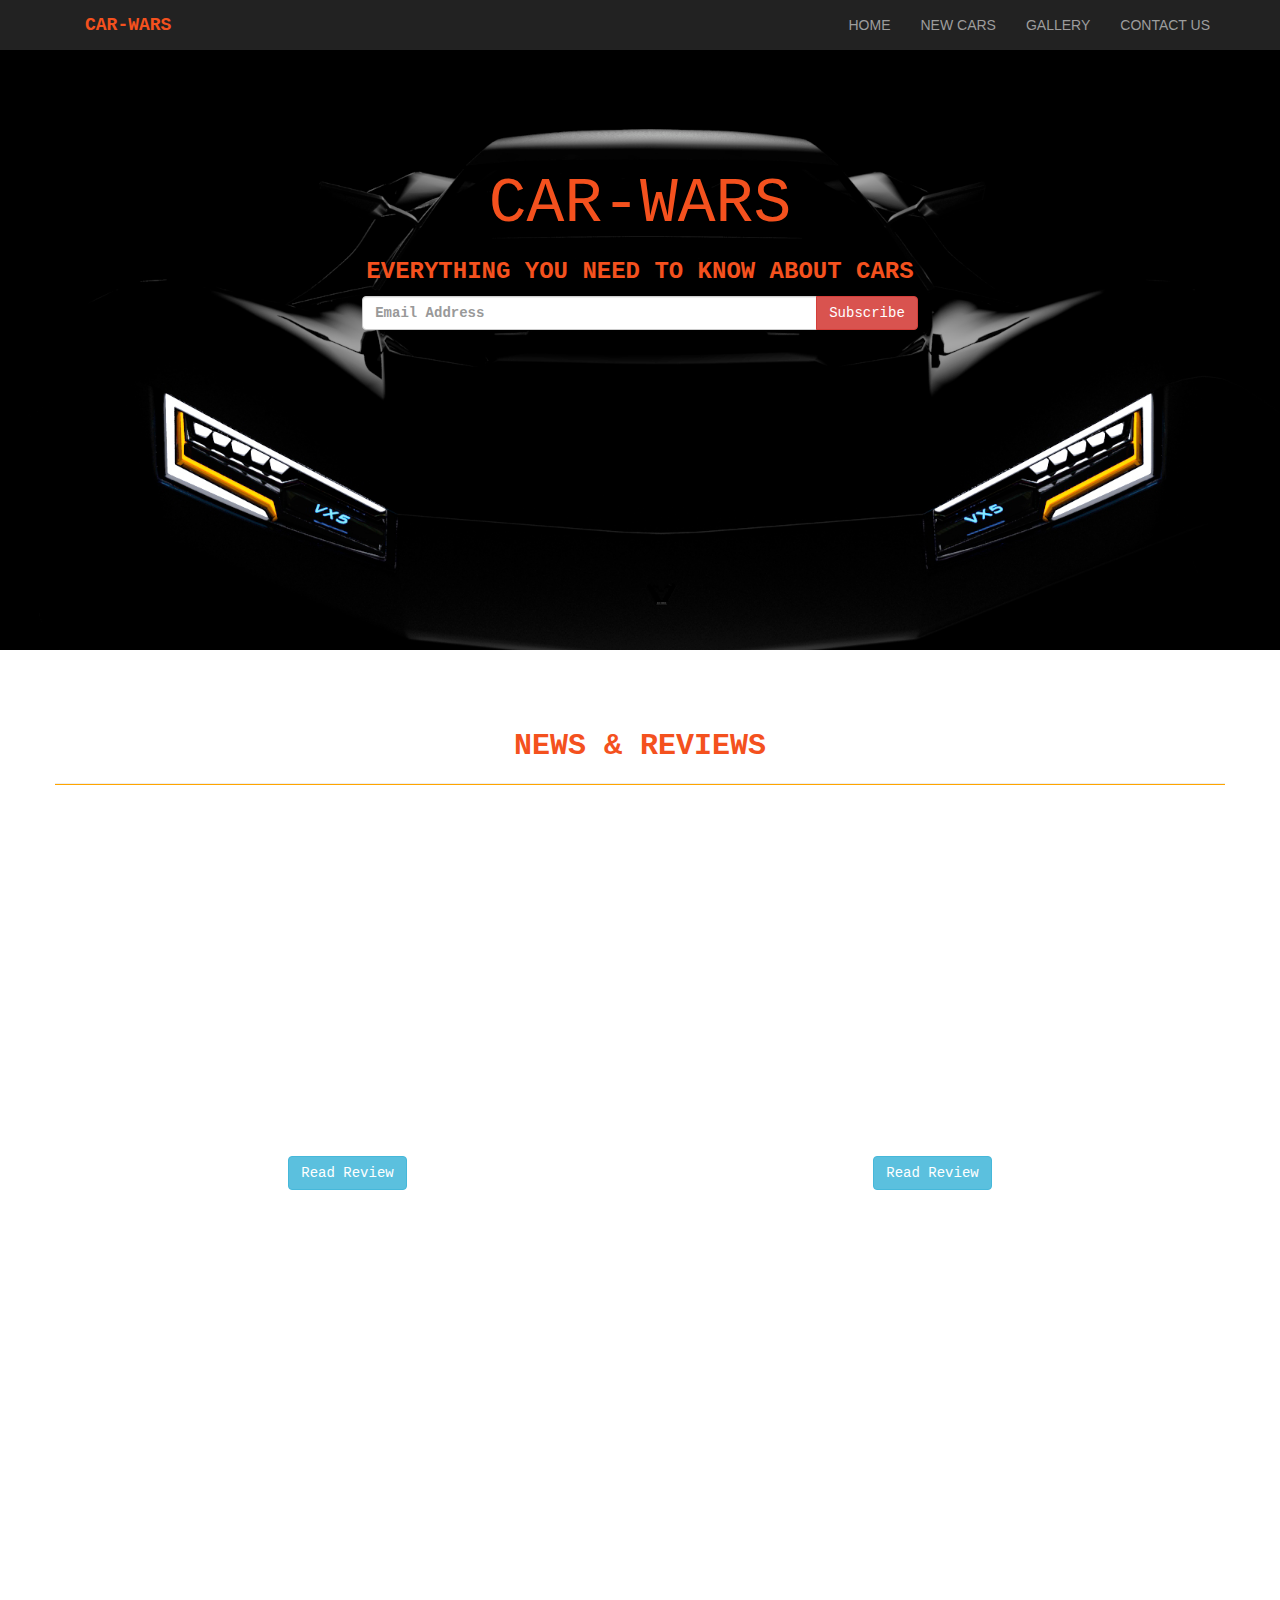
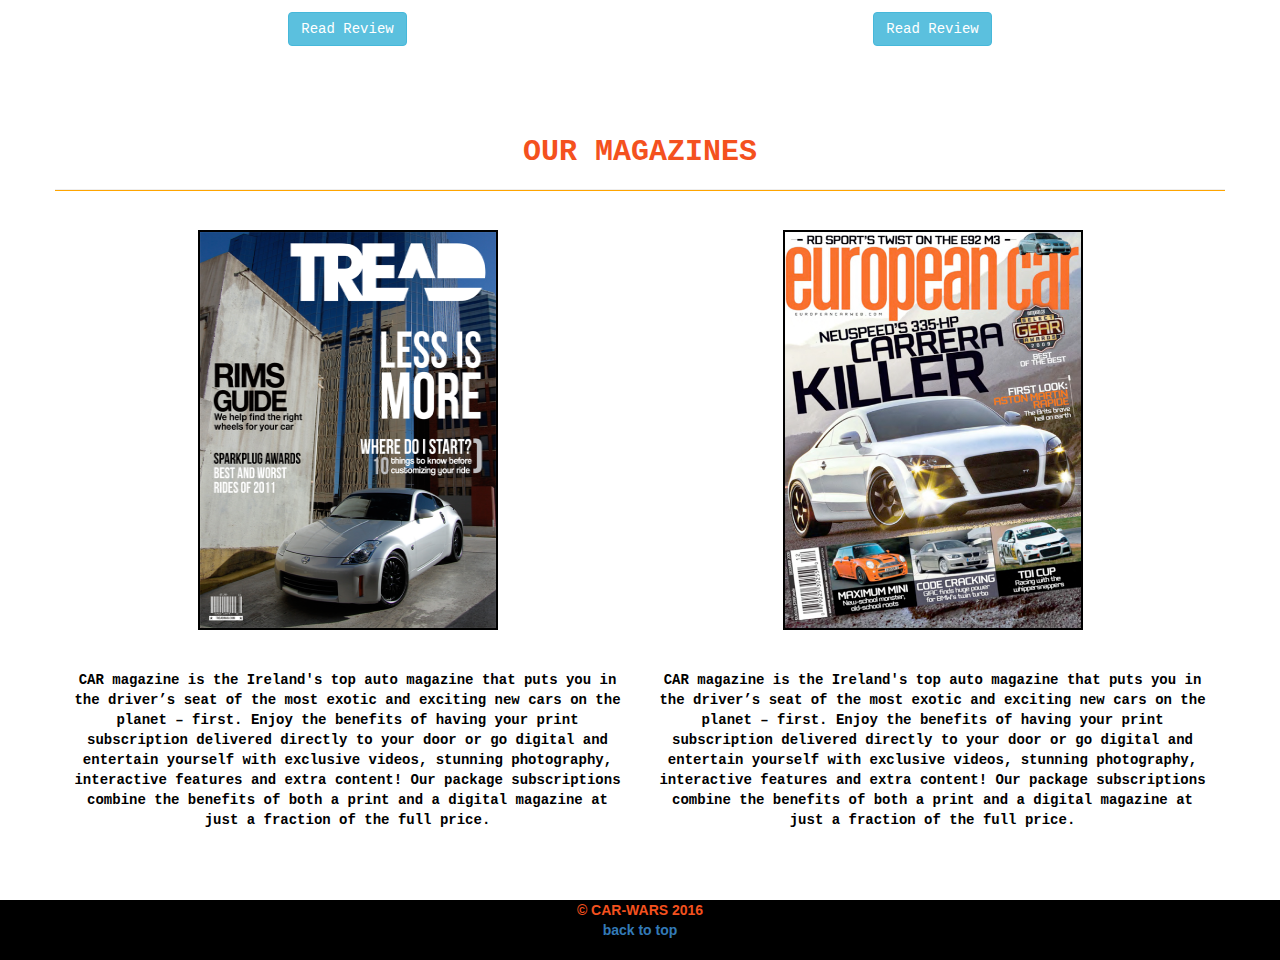
<file: index.html>
<!DOCTYPE html>
<html lang="en">
	<head>
		<title>
		cars-wars home
		</title>
		
			
			
			 <meta charset="utf-8">
			  <meta name="viewport" content="width=device-width, initial-scale=1">
			  <link rel="stylesheet" href="https://maxcdn.bootstrapcdn.com/bootstrap/3.3.7/css/bootstrap.min.css">
			  <script src="https://ajax.googleapis.com/ajax/libs/jquery/3.1.1/jquery.min.js"></script>
			  <script src="https://maxcdn.bootstrapcdn.com/bootstrap/3.3.7/js/bootstrap.min.js"></script>
			
			<link rel="stylesheet" href="https://cdnjs.cloudflare.com/ajax/libs/font-awesome/4.6.3/css/font-awesome.min.css">
			
			 <link rel="stylesheet" href="style.css"/>
			 
			 
			
			 
	</head>
	
	<body>
	
	

	
		<div class="navbar-static-top navbar-inverse" >
			<div class="container">
			<div class="navbar-brand" id="brand">
			CAR-WARS
			</div>
			<button class="navbar-toggle" data-toggle="collapse" data-target=".navHeaderCollapse">
			menu
			</button>
			
			<div class="collapse navbar-collapse navHeaderCollapse">
				<ul class="nav navbar-nav navbar-right" >
					<li> <a href="#home">HOME </a> </li>
					
					
					<li> <a href="newcars.html">NEW CARS</a> </li>
					<li> <a href="gallery.html">GALLERY </a> </li>
					<li> <a href="contact.html">CONTACT US</a> </li>
				</ul>
			</div>
			</div>
		</div>
				
				<div class="jumbotron text-center" id="home">
		  <h1>CAR-WARS</h1> 
		  <h3>EVERYTHING YOU NEED TO KNOW ABOUT CARS</h3>
		  
		  <form class="form-inline">
			<div class="input-group">
			  <input type="email" class="form-control" size="50" placeholder="Email Address" required>
			  <div class="input-group-btn">
				<button type="button" class="btn btn-danger" onclick=popup3();>Subscribe</button>
			  </div>
			</div>
		  </form>
		  
		  
			
		</div>
		
	
		
		
		<div class="container" >
			<div class="row" id="reviews">
			<h2> NEWS & REVIEWS </h2>
			<hr>
			<br/>
			</div>
		</div>
			
			<div class="container">
			<div class="row" >
				
				
					
				<div class="col-md-6">
				<div class="embed-responsive embed-responsive-16by9">
					<iframe class="embed-responsive-item" src="https://www.youtube.com/embed/_T0OAMJj7e0"></iframe>
				</div>
				<br/>
				
					<p>	<button type="button" class="btn btn-info" data-toggle="collapse" data-target="#demo">Read Review</button>
							<div id="demo" class="collapse">
					
						
						<p>The instantly recognisable 147 is a sleek, sporty looking hatchback that has all the Italian flair of its predecessors as well as an improved drive quality and excellent engines. Voted car of the year in 2001, it was a formidable competitor to the likes of Audi and BMW. It’s one of the best looking Alfas around, and still has the ability to turn heads. In terms of driving, it has a fair amount of understeer but that’s what makes it fun to drive; you feel a lot more involved. The interior is certainly an improvement on previous Alfas. It’s nicely designed and really comfortable. There’s plenty of room and a decent amount of leg room. It comes with a good sized boot, although it isn’t the biggest in class.
						</p>
						</div>
						</p>
			
				</div>
				<div class="col-md-6">
				  
				
						
					<div class="videocontainer">
						<div class="embed-responsive embed-responsive-16by9">
					<iframe class="embed-responsive-item" src="https://www.youtube.com/embed/VnGeOmrXH6A"></iframe>
				</div>
				</div>	
				<br/>
				
				<p><button type="button" class="btn btn-info" data-toggle="collapse" data-target="#demo2">Read Review</button>
						<div id="demo2" class="collapse"> 
					<p>
						The instantly recognisable 147 is a sleek, sporty looking hatchback that has all the Italian flair of its predecessors as well as an improved drive quality and excellent engines. Voted car of the year in 2001, it was a formidable competitor to the likes of Audi and BMW. It’s one of the best looking Alfas around, and still has the ability to turn heads. In terms of driving, it has a fair amount of understeer but that’s what makes it fun to drive; you feel a lot more involved. The interior is certainly an improvement on previous Alfas. It’s nicely designed and really comfortable. There’s plenty of room and a decent amount of leg room. It comes with a good sized boot, although it isn’t the biggest in class.
						</p>
						</div>
						</p>
					</div>
					
			</div>
			</div>
			
			
			
		<br/>
		
			<br/>
			<br/>
			<br/>
				<div class="container">
					<div class="row" >
					<div class="col-md-6">
						<div class="videocontainer">
						<div class="embed-responsive embed-responsive-16by9">
					<iframe class="embed-responsive-item" src="https://www.youtube.com/embed/R9aAjldQO6U"></iframe>
				</div>
				</div>	
				<br/>
				
				<p><button type="button" class="btn btn-info" data-toggle="collapse" data-target="#demo3">Read Review</button>
						<div id="demo3" class="collapse"> 
					<p>
						The instantly recognisable 147 is a sleek, sporty looking hatchback that has all the Italian flair of its predecessors as well as an improved drive quality and excellent engines. Voted car of the year in 2001, it was a formidable competitor to the likes of Audi and BMW. It’s one of the best looking Alfas around, and still has the ability to turn heads. In terms of driving, it has a fair amount of understeer but that’s what makes it fun to drive; you feel a lot more involved. The interior is certainly an improvement on previous Alfas. It’s nicely designed and really comfortable. There’s plenty of room and a decent amount of leg room. It comes with a good sized boot, although it isn’t the biggest in class.
						</p>
						</div>
						</p>
					</div>
						
					
				
				
					<div class="col-md-6">
						<div class="videocontainer">
						<div class="embed-responsive embed-responsive-16by9">
					<iframe class="embed-responsive-item" src="https://www.youtube.com/embed/QxthzMs_M-M"></iframe>
				</div>
				</div>	
				<br/>
				
				<p><button type="button" class="btn btn-info" data-toggle="collapse" data-target="#demo4">Read Review</button>
						<div id="demo4" class="collapse"> 
					<p>
						The instantly recognisable 147 is a sleek, sporty looking hatchback that has all the Italian flair of its predecessors as well as an improved drive quality and excellent engines. Voted car of the year in 2001, it was a formidable competitor to the likes of Audi and BMW. It’s one of the best looking Alfas around, and still has the ability to turn heads. In terms of driving, it has a fair amount of understeer but that’s what makes it fun to drive; you feel a lot more involved. The interior is certainly an improvement on previous Alfas. It’s nicely designed and really comfortable. There’s plenty of room and a decent amount of leg room. It comes with a good sized boot, although it isn’t the biggest in class.
						</p>
						</div>
						</p>
					</div>
				</div>
				</div>
		
		
		
		<br/>
		<br/>
		<br/>
		
		
			<div class="container" >
			<div class="row" >
			<h2> OUR MAGAZINES </h2>
			<hr>
			<br/>
			</div>
			</div>
		
			<div class="container" >
			<div class="row">
			
				<div class="col-md-6" >
					<img src="pics/mg4.png" id="magazine1"  class= " img-responsive"  alt="magazine image"  />
		<br/>			
		<br/>			
					<p>CAR magazine is the Ireland's top auto magazine that puts you in the driver’s seat of the most exotic and exciting new cars on the planet – first. Enjoy the benefits of having your print subscription delivered directly to your door or go digital and entertain yourself with exclusive videos, stunning photography, interactive features and extra content! Our package subscriptions combine the benefits of both a print and a digital magazine at just a fraction of the full price.
					</p>
					
				</div>
				
				<div class="col-md-6" >
					<img src="pics/mg5.jpg" id="magazine2"  class= " img-responsive"  alt="magazine image"  />
				
		<br/>
		<br/>
		
		
				
					<p>CAR magazine is the Ireland's top auto magazine that puts you in the driver’s seat of the most exotic and exciting new cars on the planet – first. Enjoy the benefits of having your print subscription delivered directly to your door or go digital and entertain yourself with exclusive videos, stunning photography, interactive features and extra content! Our package subscriptions combine the benefits of both a print and a digital magazine at just a fraction of the full price.
					</p>
				</div>
			</div>
			</div>
		
		
		
		<br/>
		<br/>
		<br/>
		
		
			<div class="bottom">
			<div class="container">
			<footer> &copy; CAR-WARS 2016 <br/> <a href="#home">back to top </a> </footer>
			</div>
			</div>	
				
		
		
		
			<!--<script src="http://code.jquery.com/jquery-1.11.0.min.js"> </script>-->
		

		
		
		<script> 
		$(function() {
  $('a[href*="#"]:not([href="#"])').click(function() {
    if (location.pathname.replace(/^\//,'') == this.pathname.replace(/^\//,'') && location.hostname == this.hostname) {
      var target = $(this.hash);
      target = target.length ? target : $('[name=' + this.hash.slice(1) +']');
      if (target.length) {
        $('html, body').animate({
          scrollTop: target.offset().top
        }, 1000);
        return false;
      }
    }
  });
});

function popup3(){
			alert("subscription successfull");}
</script>


	</body>
	
	
</html>
</file>
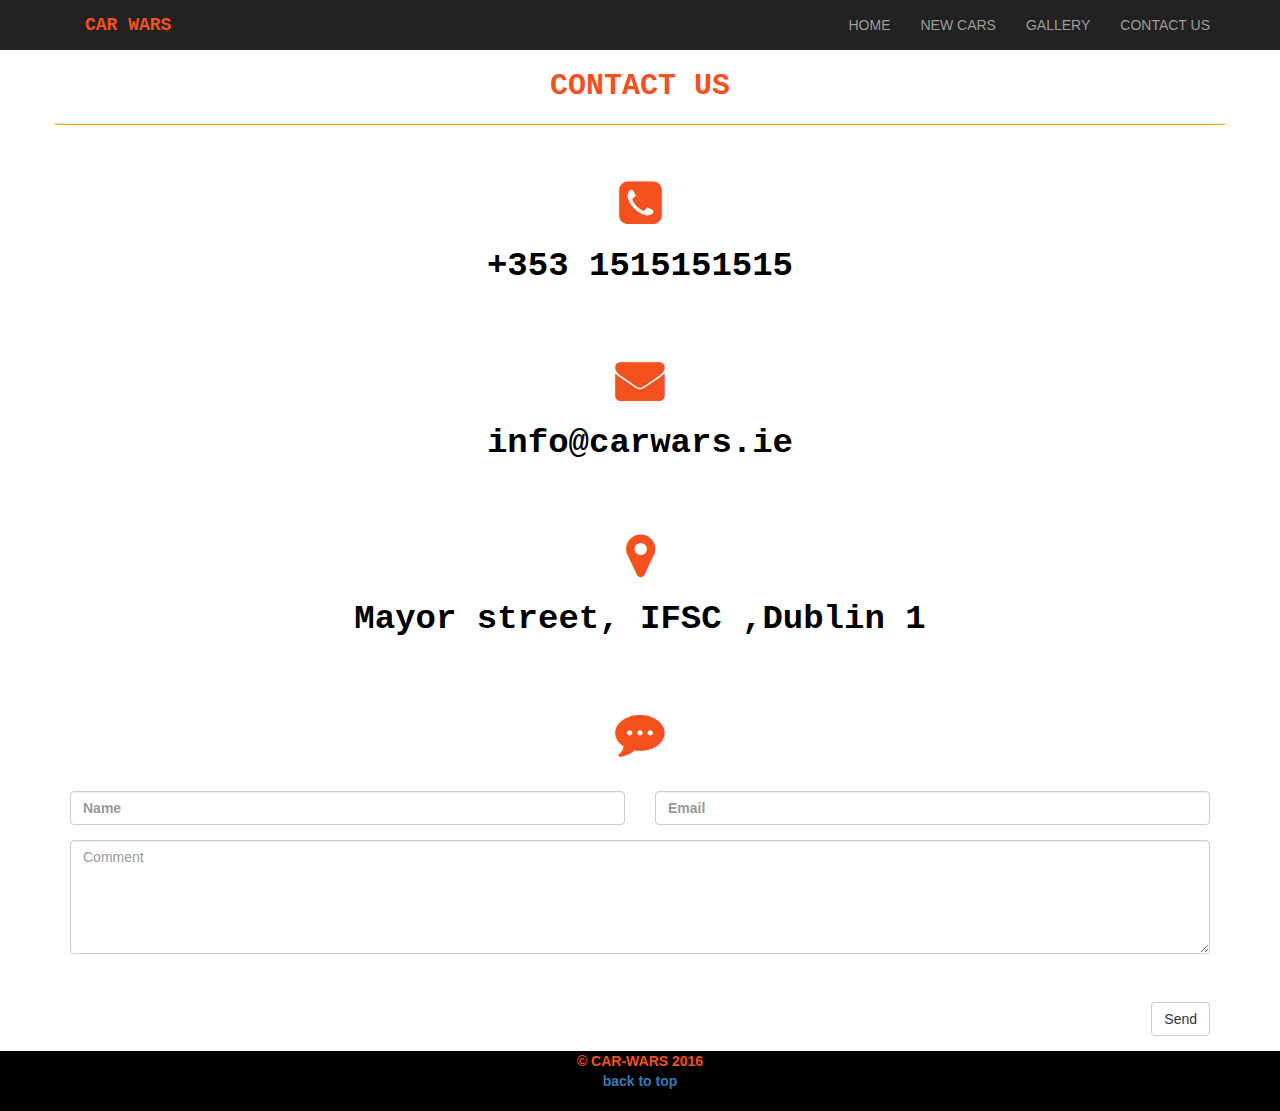
<file: contact.html>
<!DOCTYPE html>
<html lang="en">
	<head>
		<title>
		contact us
		</title>
		
			 <meta charset="utf-8">
			  <meta name="viewport" content="width=device-width, initial-scale=1">
			  <link rel="stylesheet" href="https://maxcdn.bootstrapcdn.com/bootstrap/3.3.7/css/bootstrap.min.css">
			  <script src="https://ajax.googleapis.com/ajax/libs/jquery/3.1.1/jquery.min.js"></script>
			  <script src="https://maxcdn.bootstrapcdn.com/bootstrap/3.3.7/js/bootstrap.min.js"></script>
			<link rel="stylesheet" href="https://cdnjs.cloudflare.com/ajax/libs/font-awesome/4.6.3/css/font-awesome.min.css">
			
			 <link rel="stylesheet" href="style.css"/>
	</head>
	
	<body>
	
	

	
		<div class="navbar-static-top navbar-inverse" >
			<div class="container">
			<div class="navbar-brand" id="brand">
			CAR WARS
			</div>
			<button class="navbar-toggle" data-toggle="collapse" data-target=".navHeaderCollapse">
			menu
			</button>
			
			<div class="collapse navbar-collapse navHeaderCollapse">
				<ul class="nav navbar-nav navbar-right" >
					<li> <a href="index.html">HOME </a> </li>
					
					
					<li> <a href="newcars.html">NEW CARS</a> </li>
					<li> <a href="gallery.html">GALLERY </a> </li>
					<li> <a href="contact.html">CONTACT US</a> </li>
				</ul>
			</div>
			</div>
		</div>
		
		<div class="container">
			<div class="row" >
			<h2> CONTACT US </h2>
			<hr/>
			<br/>
		</div>
		</div>
			<div class="container" id="phone">
			<div class="row">
				<div class="col-md-12" >
				<i class="fa fa-phone-square" onclick=popup2();></i>
				<br/>
				<p> +353 1515151515 </p>
				</div>
			</div>
			</div>
			
			<br/>
			<br/>
			
			<div class="container" id="mail">
			<div class="row">
				<div class="col-md-12">
				<i class="fa fa-envelope"></i>
				<br/>
				<p> info@carwars.ie </p>
				</div>
			</div>
			</div>
			
			<br/>
			<br/>
			
			<div class="container" id="map" >
			<div class="row" >
				<div class="col-md-12">
				<i class="fa fa-map-marker"></i>
				<br/>
				<p> Mayor street, IFSC ,Dublin 1
				</p>
				</div>
			</div>
			</div>
			<br/>
			<br/>
			
			
			<div class="container" id="comment">
			<div class="row">
			<div class="col-md-12">
			<i class="fa fa-commenting"> </i>
			</div>
			<br/>
			<br/>
        <div class="col-md-6 form-group">
          <input class="form-control" id="name" name="name" placeholder="Name" type="text" required>
        </div>
        <div class="col-md-6 form-group">
          <input class="form-control" id="email" name="email" placeholder="Email" type="email" required>
        </div>
      </div>
      <textarea class="form-control" id="comments" name="comments" placeholder="Comment" rows="5"></textarea><br>
      <div class="row">
        <div class="col-md-12 form-group">
          
		  <button class="btn btn-default pull-right" type="submit" onclick=popup1();>
			Send
		</button>
		  </div>
		 </div>
		</div>
		
		<div class="bottom">
			<div class="container">
			<footer> &copy; CAR-WARS 2016 <br/> <a href="#home">back to top </a> </footer>
			</div>
		</div>	
		
		
			<script src="http://code.jquery.com/jquery-1.11.0.min.js"> </script>
		
		
		
		<script> 
		$(function() {
  $('a[href*="#"]:not([href="#"])').click(function() {
    if (location.pathname.replace(/^\//,'') == this.pathname.replace(/^\//,'') && location.hostname == this.hostname) {
      var target = $(this.hash);
      target = target.length ? target : $('[name=' + this.hash.slice(1) +']');
      if (target.length) {
        $('html, body').animate({
          scrollTop: target.offset().top
        }, 1000);
        return false;
      }
    }
  });
}); 
function popup1(){
			alert("your comment submitted successfully");}
			
function popup2(){
			alert ("do you want to make a call to +353 1515151515");}
</script>

		
		
		
	</body>
</html>
</file>
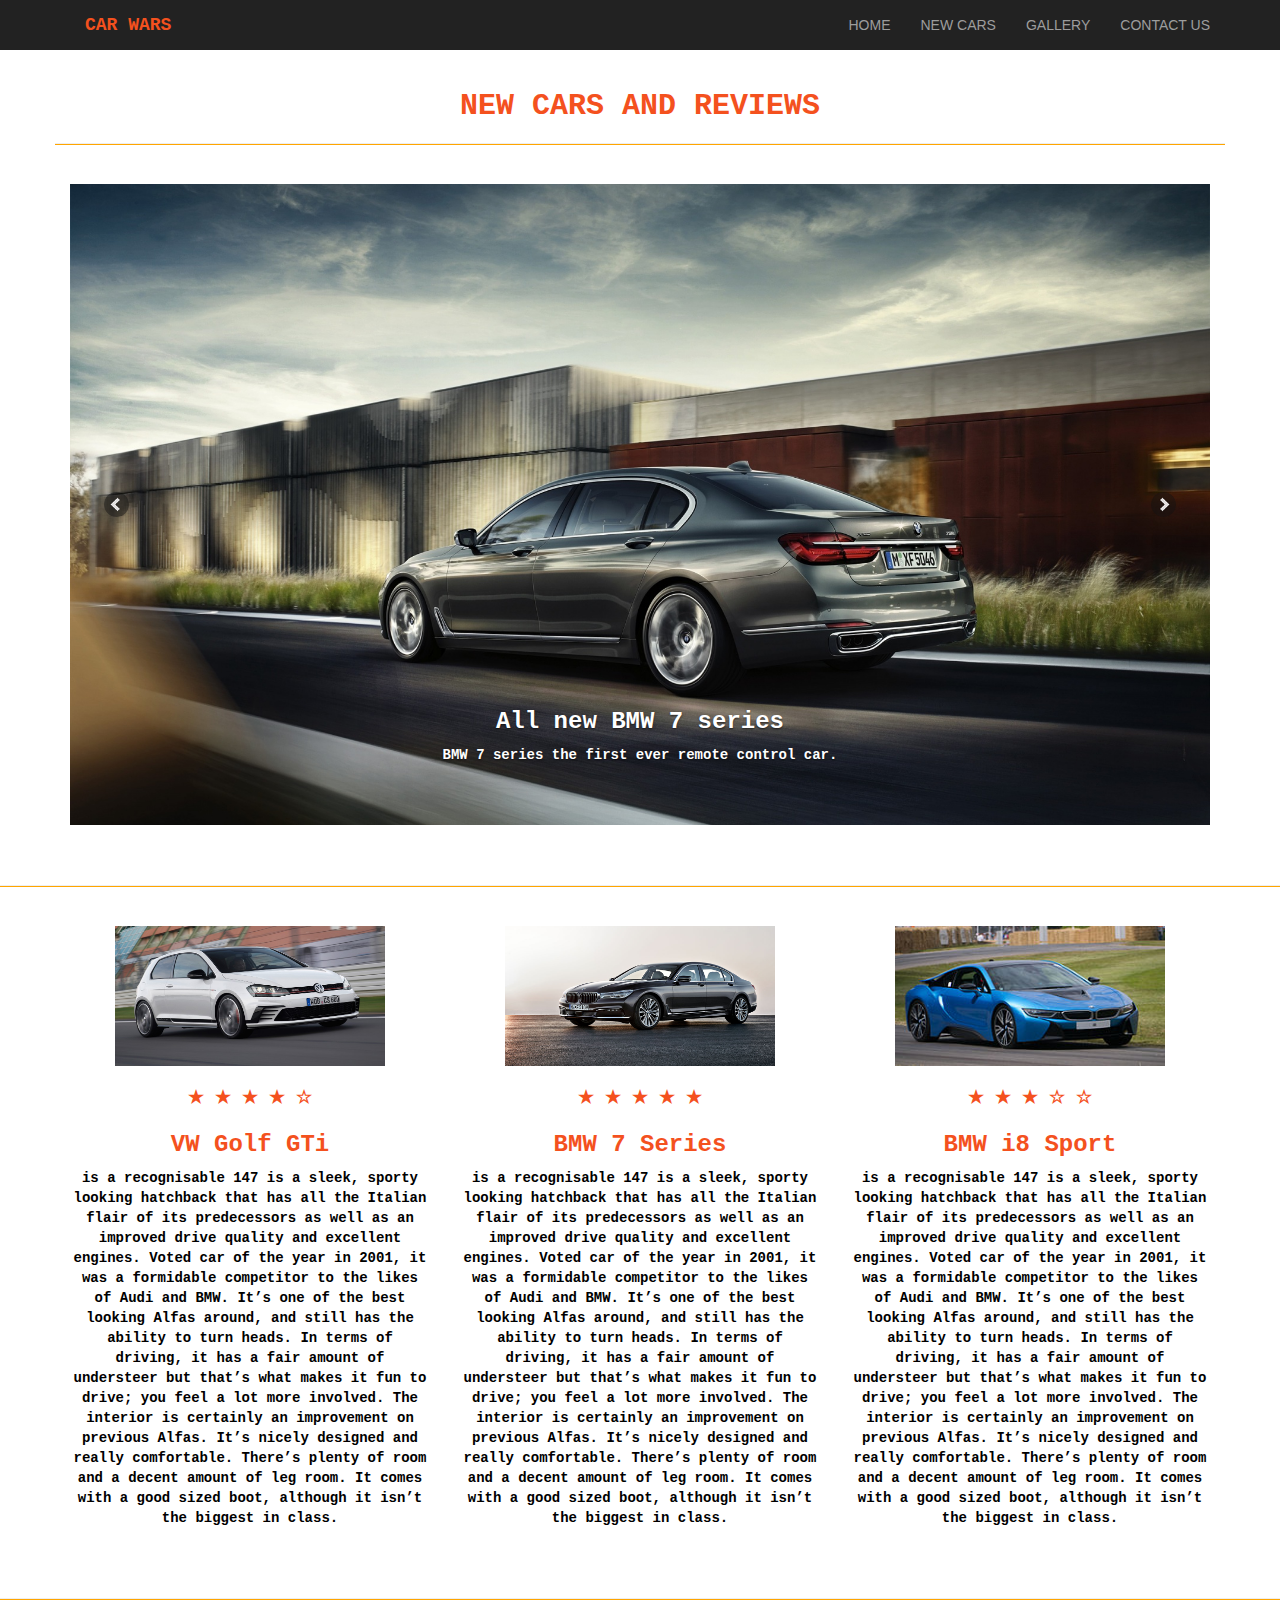
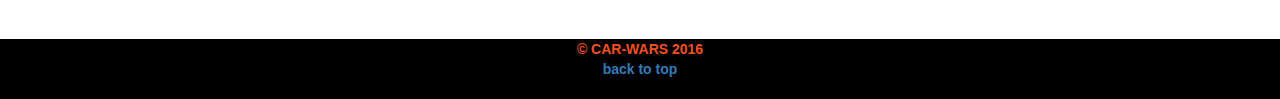
<file: newcars.html>
<!DOCTYPE html>
<html lang="en">
	<head>
		<title>
			new cars and reviews
		</title>
			
			 <meta charset="utf-8">
			  <meta name="viewport" content="width=device-width, initial-scale=1">
			  <link rel="stylesheet" href="https://maxcdn.bootstrapcdn.com/bootstrap/3.3.7/css/bootstrap.min.css">
			  <script src="https://ajax.googleapis.com/ajax/libs/jquery/3.1.1/jquery.min.js"></script>
			  <script src="https://maxcdn.bootstrapcdn.com/bootstrap/3.3.7/js/bootstrap.min.js"></script>
			
			<link rel="stylesheet" href="https://cdnjs.cloudflare.com/ajax/libs/font-awesome/4.6.3/css/font-awesome.min.css">
			<script src="http://ajax.googleapis.com/ajax/libs/jquery/1.9.0/jquery.min.js"></script>
		<script src="sss/sss.min.js"> </script> <link rel="stylesheet" href="sss/sss.css" type="text/css" media="all">
		<script>jQuery(function($) {$('.slider').sss();});</script>

		
		 <link rel="stylesheet" href="style.css"/>
	</head>
		<body>


		
		<div class="navbar-static-top navbar-inverse"    >
			<div class="container">
			<div class="navbar-brand" id="brand">
			CAR WARS
			</div>
			<button class="navbar-toggle" data-toggle="collapse" data-target=".navHeaderCollapse">
			menu
			</button>
			
			<div class="collapse navbar-collapse navHeaderCollapse">
				<ul class="nav navbar-nav navbar-right" >
					<li> <a href="index.html">HOME </a> </li>
					
					
					<li> <a href="#newcars">NEW CARS</a> </li>
					<li> <a href="gallery.html">GALLERY </a> </li>
					<li> <a href="contact.html">CONTACT US</a> </li>
				</ul>
			</div>
			</div>
		</div>
		<br/>
		
		
			
			<div class="container" id="newcars">
			<div class="row" >
			<h2> NEW CARS AND REVIEWS </h2>
			<hr/>
			<br/>
		</div>
		</div>


			<div class="container">
					
						<div class="slider">
						
							<div class="item">	
										<img src="pics/f1.jpg" alt="slider1" />
										<div class="carousel-caption">
								<h3 class="caption" >All new BMW 7 series </h3>
								<p class="caption">BMW 7 series the first ever remote control car.</p>
							  </div>
							</div>
					
							<div class="item">	
										<img src="pics/f2.jpg" alt="slider2" />
										<div class="carousel-caption">
								<h3 class="caption" >VW Golf R 2017 </h3>
								<p class="caption">Experience the even more powerful R sports 2017.</p>
							  </div>
							</div>
							
					<div class="item">	
										<img src="pics/f3.jpg" alt="slider3"/>
										<div class="carousel-caption">
								<h3 class="caption" >Tesla model S</h3>
								<p class="caption">Model S self driving sports car to be launched in 2017.</p>
							  </div>
							</div>
					
								
			 </div>
			 </div>
			 
			 
			 
			 
			<br/>
		<br/>
		<hr/>
		<br/>
		
		<div class="container">
			<div class="row" >
			<div class="col-md-4">
					
				<img src="pics/g1.jpg"  class=" img-responsive" alt="gallery1 image"/>
					<br/>
					<p class="star">&#9733; &#9733; &#9733;  &#9733; &#9734; </p>
					
					<h3> VW Golf GTi</h3><p> is a recognisable 147 is a sleek, sporty looking hatchback that has all the Italian flair of its predecessors as well as an improved drive quality and excellent engines. Voted car of the year in 2001, it was a formidable competitor to the likes of Audi and BMW. It’s one of the best looking Alfas around, and still has the ability to turn heads. In terms of driving, it has a fair amount of understeer but that’s what makes it fun to drive; you feel a lot more involved. The interior is certainly an improvement on previous Alfas. It’s nicely designed and really comfortable. There’s plenty of room and a decent amount of leg room. It comes with a good sized boot, although it isn’t the biggest in class.
					</p>
				</div>
			
			
				<div class="col-md-4" >
				
					<img src="pics/n2.jpg"  class=" img-responsive" alt="gallery2 image"/>
					<br/>
					<p class="star">&#9733; &#9733; &#9733; &#9733; &#9733; </p>
					
					<h3> BMW 7 Series </h3> <p>is a recognisable 147 is a sleek, sporty looking hatchback that has all the Italian flair of its predecessors as well as an improved drive quality and excellent engines. Voted car of the year in 2001, it was a formidable competitor to the likes of Audi and BMW. It’s one of the best looking Alfas around, and still has the ability to turn heads. In terms of driving, it has a fair amount of understeer but that’s what makes it fun to drive; you feel a lot more involved. The interior is certainly an improvement on previous Alfas. It’s nicely designed and really comfortable. There’s plenty of room and a decent amount of leg room. It comes with a good sized boot, although it isn’t the biggest in class.
					</p>
				</div>
				
				<div class="col-md-4" >
				
					<img src="pics/n3.jpg" class=" img-responsive" alt="gallllery3 image"/>
					<br/>
					<p class="star">&#9733; &#9733; &#9733; &#9734; &#9734; </p>
					
					<h3>BMW i8 Sport</h3> 
					
					<p> 
					is a recognisable 147 is a sleek, sporty looking hatchback that has all the Italian flair of its predecessors as well as an improved drive quality and excellent engines. Voted car of the year in 2001, it was a formidable competitor to the likes of Audi and BMW. It’s one of the best looking Alfas around, and still has the ability to turn heads. In terms of driving, it has a fair amount of understeer but that’s what makes it fun to drive; you feel a lot more involved. The interior is certainly an improvement on previous Alfas. It’s nicely designed and really comfortable. There’s plenty of room and a decent amount of leg room. It comes with a good sized boot, although it isn’t the biggest in class.
					</p>
					
				</div>
			</div>
		</div>
		 
			 
			 
			 
			 
			 
			 
			 
			 
	<br/>
			<br/>
			<hr/>
			<br/>
			<div class="bottom">
			<div class="container">
			<footer> &copy; CAR-WARS 2016 <br/> <a href="#newcars">back to top </a> </footer>
			</div>
		</div>	




			
				<!--<script src="http://code.jquery.com/jquery-1.11.0.min.js"> </script>-->
			
			
			
			<script> 
		$(function() {
  $('a[href*="#"]:not([href="#"])').click(function() {
    if (location.pathname.replace(/^\//,'') == this.pathname.replace(/^\//,'') && location.hostname == this.hostname) {
      var target = $(this.hash);
      target = target.length ? target : $('[name=' + this.hash.slice(1) +']');
      if (target.length) {
        $('html, body').animate({
          scrollTop: target.offset().top
        }, 1000);
        return false;
      }
    }
  });
});
		</script>
  
  
</body>
</html>
</file>
<file: style.css>
#brand{
	color:#f4511e;
	font-weight:bold;
	font-family:"Andale Mono", monospace;
	
}





.jumbotron{
	
	background: url("pics/b4.jpg") center center no-repeat;
	background-attachment:  fixed;
	background-size:cover;
	min-height:600px;
	
	
	font-family:"Andale Mono", monospace;
	
      font-weight:bold;
      color: #f4511e;
      padding: 100px 25px;
	  margin-bottom:60px;
  }
  
h3{
	font-family:"Andale Mono", monospace;
	text-align:center;
      font-weight:bold;
      color: #f4511e;
}

div.img {
    border: 1px solid #ccc;
	
}



div.img:hover {
    border: 2px solid #f4511e;
	
}

div.img img {
    width: 100%;
    height: 215px;
	
}

div.desc {
    padding: 15px;
    text-align: center;
	font-weight:bold;
	color: #f4511e;
}

*{
    box-sizing: border-box;
}

.responsive {
    padding: 0 6px;
    float: left;
    width: 24.99999%;
}

@media only screen and (max-width: 700px){
    .responsive {
        width: 49.99999%;
        margin: 6px 0;
    }
}

@media only screen and (max-width: 500px){
    .responsive {
        width: 100%;
    }
}
.star{
	color: #f4511e;
	font-weight:bold;
	text-align:center;
	font-size:18px;
}
 .slider{
	 color:white;
 } 
 


hr{
	box-shadow: 0px 1px orange;
}


.img-responsive{
	height:140px;
	width:270px;
	margin:0 auto;
}
	

h2{
	color:#f4511e;
	font-weight:bold;
	font-family:"Andale Mono", monospace;
	text-align:center;
}

p{
	color:black;
	font-weight:bold;
	font-family:"Andale Mono", monospace;
	text-align:center;

}

#phone{
	text-align:center;
	font-size:34px;
}

#mail{
	text-align:center;
	font-size:34px;
}
#map{
	text-align:center;
	font-size:34px;
}

#comment{
	text-align:center;
	font-size:34px;
}


.fa{
	font-weight:bold;
	font-size:48px;
	color:#f4511e;
	padding:15px;
}
.form-group{
	font-weight:bold;
	border: 2px 3px black;
}

.bottom{
	
	background:black;
	min-height:60px;
	font-weight:bold;
	
	text-align:center;
	color:#f4511e;
	}
	
.caption{
	color:white;
}

#magazine1{
	border:2px solid black;
	height:400px;
	
	width:300px;
	
}

#magazine2{
	border: 2px solid black;
	height:400px;
	
	width:300px;
	
}
</file>
<file: sss/sss.css>
.sss {
	height: 0;
	margin: 0; 
	padding: 0;
	position: relative;
	display: block;
	overflow: hidden;
}

.ssslide {
	width: 100%;
	margin: 0;
	padding: 0;
	position: absolute;
	top: 0;
	left: 0;
	display: none;
	overflow: hidden;
}

.ssslide img {
	max-width: 100%;
	height: auto;
	margin: 0;
	padding: 0;
	position: relative;
	display: block;
}

.sssnext, .sssprev {
	width: 25px;
	height: 100%;
	margin: 0;
	position: absolute;
	top: 0;
	background: url('images/arr.png') no-repeat;
}

.sssprev {
	left: 3%;
	background-position: 0 50%;
}

.sssnext {
	right: 3%;
	background-position: -26px 50%;
}

.sssprev:hover, .sssnext:hover {
	cursor: pointer;
}
</file>
